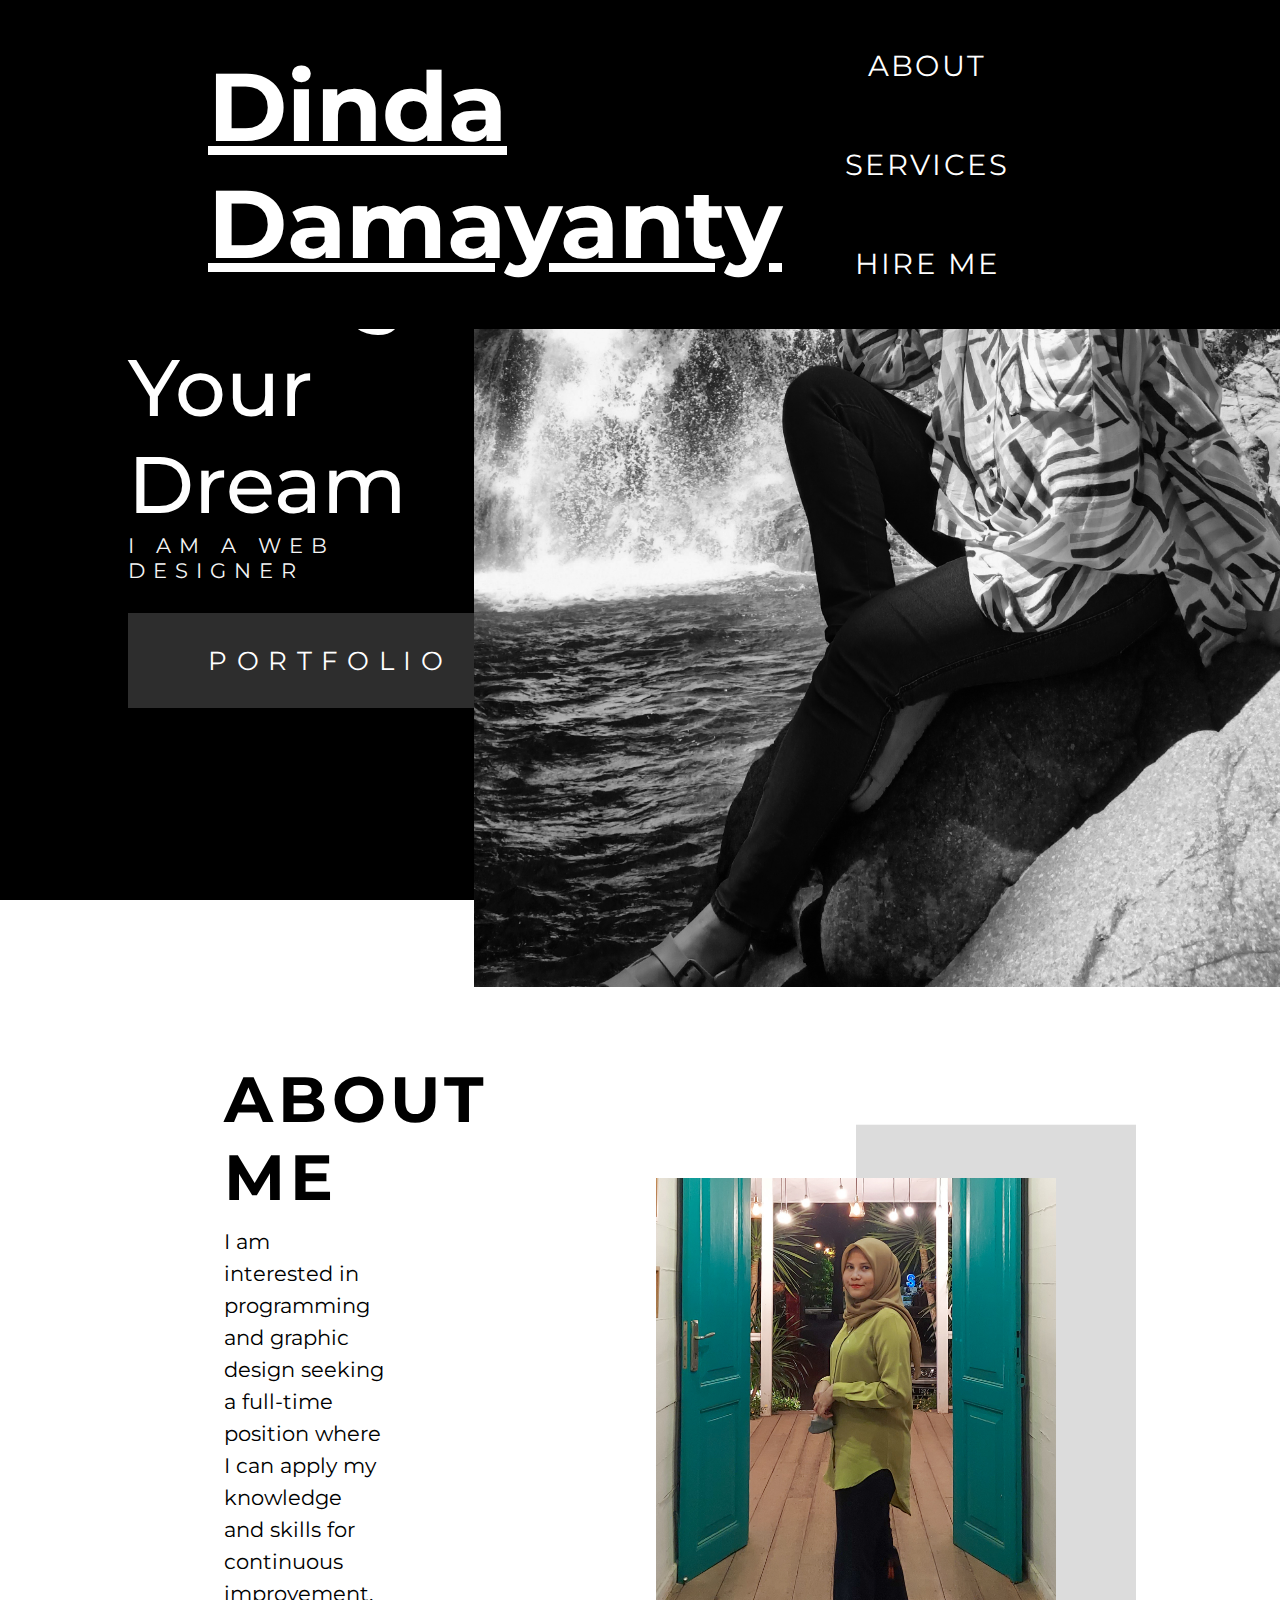
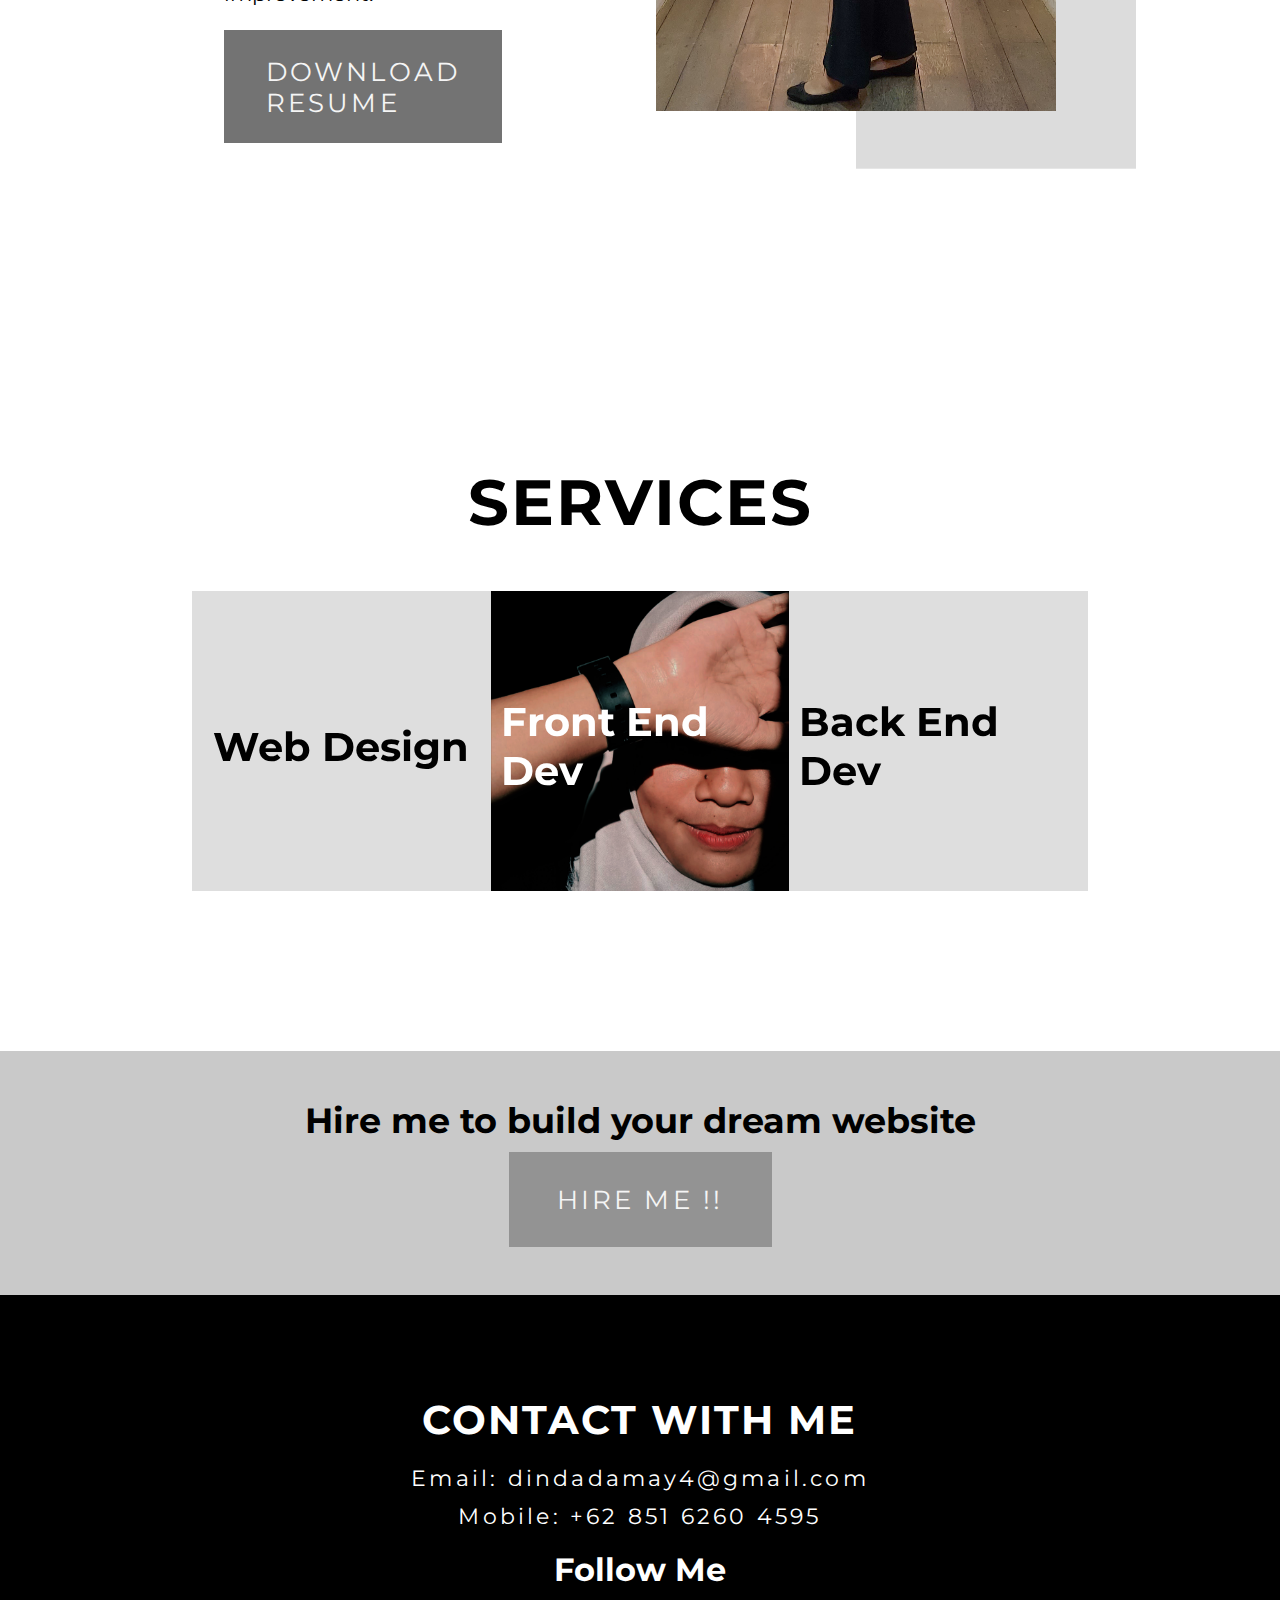
<file: index.html>
<!DOCTYPE html>
<html lang="en">
<head>
    <meta charset="UTF-8">
    <meta http-equiv="X-UA-Compatible" content="IE=edge">
    <meta name="viewport" content="width=device-width, initial-scale=1.0">
    <title>Dinda Damayanty</title>
    <link rel="stylesheet" href="https://cdnjs.cloudflare.com/ajax/libs/font-awesome/6.1.1/css/all.min.css" integrity="sha512-KfkfwYDsLkIlwQp6LFnl8zNdLGxu9YAA1QvwINks4PhcElQSvqcyVLLD9aMhXd13uQjoXtEKNosOWaZqXgel0g==" crossorigin="anonymous" referrerpolicy="no-referrer" />
    <link rel="stylesheet" href="style.css">
</head>
<body>
    <!-- nav-bar  -->
  <section id="nav-bar" class="container">
    <header class="nav-bar">
      <div class="brand"><a href="#hero"><h1>Dinda Damayanty</h1></a></div>
      <div class="nav-list">
        <div class="hamburger">
          <div class="bar"></div>
        </div>
        <ul>
          <li><a href="#about">About</a></li>
          <li><a href="#services">services</a></li>
          <li><a href="#hire">Hire Me</a></li>
        </ul>
      </div>
    </header>
  </section>
  <!-- End nav-bar  -->

    <!-- hero section -->
    <section id="hero" class="hero container">
        <div class="hero-info">
            <h1 class="hero-info-heading"> I Design <br>Your Dream</h1>
            <p class="hero-info-subheading">I am a web designer</p>
            <a href="portfolio.html" type="button" class="hero-info-button">Portfolio</a>
        </div>
        <div class="hero-img">
            <img src="./imaages/mypicture.jpg" alt="">
        </div>
    </section>
    <!-- end hero section -->

    <!-- about section  -->
    <section id="about" class="about container">
        <div class="about-info">
            <h1 class="about-info-heading">About Me</h1>
            <p class="about-info-desc">I am interested in programming and graphic design seeking a full-time position where I can apply my knowledge and skills for continuous improvement.</p>
            <a href="https://drive.google.com/file/d/1-bt7NFKig3dNfsiJByC12NYvONqxUeT7/view?usp=sharing" type="button" class="about-info-button">Download Resume</a>
        </div>
        <div class="about-img">
            <div class="about-img-wrapper">
                <img src="./imaages/images2.jpg" alt="">
            </div>
        </div>
    </section>
    <!-- end about section  -->

    <!-- service section -->
    <section id="services" class="services container">
        <div class="services-header">
            <h1 class="services-header-heading">Services</h1>
            <p class="services-header-desc"></p>
        </div>
        <div class="services-info">
            <div class="service">
                <div class="service-card">
                    <div class="service-front">
                        <i class="fa-solid fa-palette"></i>
                        <h1 class="service-front-heading">Web Design</h1>
                    </div>
                    <div class="service-back">
                        <h1 class="service-back-heading">Web Design</h1>
                        <p class="service-back-desc">the process of planning, conceptualizing, and arranging content online. Today, designing a website goes beyond aesthetics to include the website's overall functionality.</p>
                    </div>
                </div>
            </div>
            <div class="service">
                <div class="service-card">
                    <div class="service-front">
                        <i class="fa-solid fa-laptop"></i>
                        <h1 class="service-front-heading">Front End Dev</h1>
                    </div>
                    <div class="service-back">
                        <h1 class="service-back-heading">Front End Dev</h1>
                        <p class="service-back-desc">Front-end web development, also known as client-side development is the practice of producing HTML, CSS and JavaScript for a website or Web Application so that a user can see and interact with them directly.</p>
                    </div>
                </div>
            </div>
            <div class="service">
                <div class="service-card">
                    <div class="service-front">
                        <i class="fa-solid fa-building"></i>
                        <h1 class="service-front-heading">Back End Dev</h1>
                    </div>
                    <div class="service-back">
                        <h1 class="service-back-heading">Back End Dev</h1>
                        <p class="service-back-desc">A back-end developer is a type of programmer who creates the logical back-end and core computational logic of a website, software or information system. The developer creates components and features that are indirectly accessed by a user through a front-end application or system.</p>
                    </div>
                </div>
            </div>
        </div>
    </section>
    <!-- end service section -->

    <!-- Hire Section  -->
  <section id="hire" class="hire container">
    <h1 class="hire-heading">Hire me to build your dream website</h1>
    <a href="mailto:dindadamay4@gmail.com" type="button" class="hire-button">Hire Me !!</a>
  </section>
  <!-- End Hire Section  -->

   <!-- Footer section  -->
   <footer id="footer" class="footer container">
    <div class="footer-contact">
      <h1 class="footer-contact-heading">Contact With Me</h1>
      <p class="footer-contact-info">Email: dindadamay4@gmail.com</p>
      <p class="footer-contact-info">Mobile: +62 851 6260 4595</p>
    </div>
    <div class="footer-social-follow">
      <h1 class="footer-social-follow-heading">Follow Me</h1>
      <div class="footer-social-icon">
        <!-- <a href="#"><i class="fab fa-facebook"></i></a> -->
        <a href="https://www.instagram.com/dindamayanty/"><i class="fab fa-instagram-square"></i></a>
        <!-- <a href="#"><i class="fab fa-behance-square"></i></a>
        <a href="#"><i class="fab fa-dribbble-square"></i></a> -->
      </div>
    </div>
  </footer>
  <!-- End Footer section  -->
  <script src="./app.js"></script>
</body>
</html>
</file>
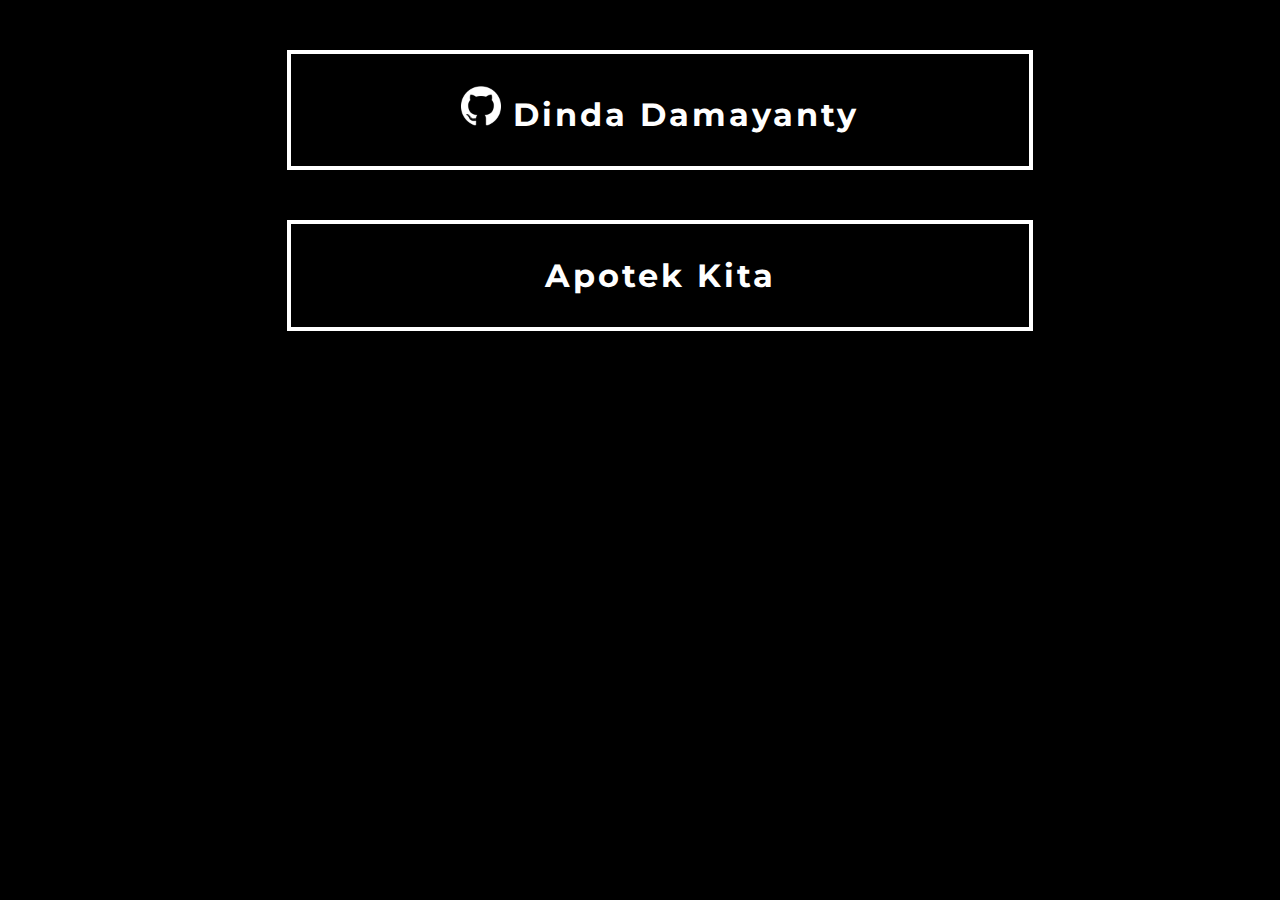
<file: portfolio.html>
<!DOCTYPE html>
<html lang="en">
<head>
    <meta charset="UTF-8">
    <meta http-equiv="X-UA-Compatible" content="IE=edge">
    <meta name="viewport" content="width=device-width, initial-scale=1.0">
    <title>Portfolio Dinda Damayanty</title>
    <style>
        @import url('https://fonts.googleapis.com/css2?family=Montserrat:wght@300;400;700&display=swap');

        body{
            background-color: rgb(0, 0, 0);
            font-family: 'Montserrat', sans-serif;
        }
        /* div {
            display: flex;
            justify-content: center;
        } */
        img {
            width: 40px;
            height: 40px;
        }
        li {
            display: flex;
            justify-content: center;
            align-items: center;
            list-style-type: none;
            color: white;
            width: 55%;
            position: relative;
            margin: 50px auto;
            padding: 2rem;
            border: 4px solid white;
            transition: .3s ease transform;
        }
    
        li:hover{
            background-color: rgb(45, 57, 68) ;
            border: 10px solid rgb(45, 57, 68);
        }
        a {
            color: white;
            font-size: 2rem;
            text-decoration: none;
            font-weight: bold;
            letter-spacing: 3px;
        }
    
        
       
    </style>
</head>
<body>
<div>
    <ul>
        <li><a href="https://github.com/Dindadamayanty"><img src="/imaages/GitHub-Mark-Light-120px-plus.png"> Dinda Damayanty</a></li>
        <li><a href="http://apotekkita.rf.gd/"> Apotek Kita</a></li>
    </ul>
</div>
    
    
            
       
</body>
</html>
</file>
<file: style.css>
@import url('https://fonts.googleapis.com/css2?family=Montserrat:wght@300;400;700&display=swap');
* {
    padding: 0;
    margin: 0;
    box-sizing: border-box;
}

html {
    font-size: 10 px;
    font-family: 'Montserrat', sans-serif;
    scroll-behavior: smooth;
}

.container {
	width: 100%;
	height: auto;
	display: flex;
	align-items: center;
	justify-content: center;
}

/* Nav Bar  */
#nav-bar {
	height: auto;
	width: 100%;
	position: fixed;
	z-index: 100;
	background-color: black;
}
.nav-bar {
	background-color: black;
	left: 0;
	top: 0;
	padding: 1rem 5rem;
	width: 100%;
	display: flex;
	align-items: center;
	justify-content: space-between;
}
.nav-bar .brand a {
	font-family: 'Montserrat', sans-serif;
	font-size: 3rem;
	color: white;
}
.nav-bar .nav-list {
	display: flex;
	align-items: center;
	justify-content: center;
}
.nav-bar .nav-list .hamburger {
	border: 2px solid white;
	border-radius: 50%;
	display: flex;
	align-items: center;
	justify-content: center;
	height: 70px;
	width: 70px;
	transition: .3s ease transform;
	cursor: pointer;
}
.nav-bar .nav-list .hamburger.active {
	transform: rotate(360deg);
}
.nav-bar .nav-list .hamburger.active .bar:before {
	top: 0;
	transform: rotate(45deg);
}
.nav-bar .nav-list .hamburger.active .bar:after {
	top: 0;
	transform: rotate(-45deg);
}
.nav-bar .nav-list .hamburger.active .bar {
	background-color: transparent;
}
.nav-bar .nav-list .hamburger .bar {
	height: 2px;
	width: 30px;
	background-color: white;
	position: relative;
	display: flex;
}
.nav-bar .nav-list .hamburger .bar::before,
.nav-bar .nav-list .hamburger .bar::after {
	content: '';
	position: absolute;
	left: 0;
	height: 100%;
	width: 100%;
	background-color: white;
	transition: .3s ease all;
}
.nav-bar .nav-list .hamburger .bar::before {
	top: 8px;
}
.nav-bar .nav-list .hamburger .bar::after {
	bottom: 8px;
}
.nav-bar .nav-list ul {
	position: absolute;
	width: 100%;
	top: 0;
	left: 0;
	background-color: rgb(46, 45, 45);
	padding: 5rem 0;
	transform: translateY(-100%);
	transition: .3s ease transform;
	text-align: center;
	z-index: -1;
}
.nav-bar .nav-list ul li {
	list-style: none;
	display: block;
	position: relative;
}
.nav-bar .nav-list ul li:hover:after {
	transform: translateX(-50%) scale(1);
}
.nav-bar .nav-list ul li:after {
	content: '';
	position: absolute;
	width: 5rem;
	height: .2rem;
	background-color: white;
	left: 50%;
	transform: translateX(-50%) scale(0);
	bottom: 0;
	transition: .3s ease transform;
}
.nav-bar .nav-list ul li a {
	font-size: 1.8rem;
	text-decoration: none;
	text-transform: uppercase;
	color: white;
	display: block;
	letter-spacing: .15rem;
	padding: 2rem 3rem;
}
.nav-bar .nav-list.open ul {
	transform: translateY(90px);
}
/* End Nav Bar */

/* hero section */
.hero {
    min-height: 80vh;
    width: 100%;
    padding-top: 50px;
    justify-content: center;
    background-color: black;
    display: flex;
    flex-direction: column-reverse;
    justify-content: center;
    align-items: center;
}
.hero .hero-info {
    width: 100%;
    text-align: center;
}
.hero .hero-info .hero-info-heading {
    font-size: 5rem;
    font-weight:500;
    color: white;
}
.hero .hero-info .hero-info-subheading {
    font-size: 1.6rem;
    text-transform: uppercase;
    letter-spacing: .5rem;
    color: whitesmoke;
}
.hero .hero-info .hero-info-button {
    margin-top: 30px;
    /* margin-bottom: 30px; */
    padding: 2rem 5rem;
    display: inline-block;
    font-size: 1.6rem;
    text-transform: uppercase;
    color: white;
    text-decoration: none;
    letter-spacing: .6rem;
    background-color: rgba(85, 85, 85, 0.534);
}
.hero .hero-img {
    height: 300;
    width: 80%;
    margin-bottom: 3rem;
}
.hero .hero-img img {
    height: 1000%;
    width: 100%;
    /* margin-left: 60px; */
}
/* end hero section */

/* about section */
.about {
    width: 100%;
    min-width: 50vh;
    padding: 10rem 5rem;
    flex-direction: column;
}
.about .about-info {
    text-align: center;
}
.about .about-info .about-info-heading {
    font-size: 4rem;
    text-transform: uppercase;
    letter-spacing: .3rem;
    color: black;
}
.about .about-info .about-info-desc {
    font-size: 1.3rem;
    line-height: 2rem;
    margin-top: 10px;
}
.about .about-info .about-info-button {
    padding: 1.6rem 2.6rem;
    display: inline-block;
    background-color: rgba(0, 0, 0, 0.548);
    color: whitesmoke;
    text-decoration: none;
    font-size: 1.6rem ;
    text-transform: uppercase;
    letter-spacing: .2rem;
    margin-top: 20px;
}
.about .about-img .about-img-wrapper {
    margin-top: 90px;
    height: auto;
    max-width: 400px;
    position: relative;
    display: inline-block;

}
.about .about-img .about-img-wrapper img {
    height: 100%;
    width: 100%;
}
.about .about-img .about-img-wrapper::after {
    position: absolute;
    content: '';
    right: -5rem;
    top: 50%;
    transform: translateY(-50%);
    width: 70%;
    height: 120%;
    background-color: rgba(34, 33, 33, 0.158);
    z-index: -1;
}
/* end about section */

/* service section */
.services {
    flex-direction: column;
    min-height: 60vh;
    padding: 10rem 5rem;
}
.services .services-header {
    width: 100%;
    text-align: center;
}
.services .services-header .services-header-heading {
    font-size: 4rem;
    text-transform: uppercase;
    letter-spacing: 2px;
    color: black;
}
.services .services-header .services-header-desc {
    font-size: 1.3rem;
    line-height: 2rem;
    margin-top: 20px;
}
.services .services-info {
    margin-top: 30px;
    display: flex;
    align-items: center;
    justify-content: center;
    width: 100%;
    flex-direction: column;
}
.services .services-info .service {
    width: 100%;
    min-height: 300px;
    position: relative;
    transition: .3s ease transform;
    margin: 5px;
}
.services .services-info .service .service-card {
    position: absolute;
    height: 100%;
    width: 100%;
    transform-style: preserve-3d;
    transition: .3s ease transform;
    display: block;
}
.services .services-info .service .service-card .service-front,
.services .services-info .service .service-card .service-back {
    position: absolute;
    left: 0;
    top: 0;
    height: 100%;
    width: 100%;
    backface-visibility: hidden;
    display: flex;
    flex-direction: column;
    align-items: center;
    justify-content: center;
    background-color: rgba(0, 0, 0, 0.13);
    padding: 10px;
}
.services .services-info .service .service-card .service-back {
    transform: rotateY(180deg);
}
.services .services-info .service .service-card .service-front i {
    font-size: 4rem;
    color: black;
    margin-bottom: 10px;
}
.services .services-info .service .service-card .service-front .service-front-heading,
.services .services-info .service .service-card .service-back .service-back-heading {
    font-size: 2.5rem;
    text-transform: capitalize;
}
.services .services-info .service:hover .service-card {
transform: rotateY(180deg);
}
.services .services-info .service .service-card .service-back .service-back-desc {
    font-size: 1.3rem;
    margin-top: 10px;
    text-align: center;
}
.services .services-info .service:nth-child(2) .service-card .service-front {
    background-image: url(./imaages/images1.jpg);
    background-size: cover;
    position: relative;
    color: white;
}
.services .services-info .service:nth-child(2) .service-card .service-front::after {
    content: '';
    position: absolute;
    left: 0;
    top: 0;
    height: 100%;
    width: 100%;
    background-color: rgba(0, 0, 0, 0.274);
    z-index: -1;
}
.services .services-info .service:nth-child(2) .service-card .service-front i {
    color: white;
}
/* end service section */

/* Hire Section  */
.hire {
	min-height: 10vh;
	flex-direction: column;
	width: 100%;
	background-color: rgba(0, 0, 0, 0.212);
	padding: 3rem 2rem;
}
.hire .hire-heading {
	color: black;
	font-size: 2.2rem;
	text-align: center;
}
.hire .hire-button {
	padding: 2rem 3rem;
	display: inline-block;
	background-color: rgba(0, 0, 0, 0.267);
	font-size: 1.6rem;
	text-transform: uppercase;
	text-decoration: none;
	letter-spacing: .2rem;
	margin-top: 10px;
	color: whitesmoke;
	transition: .3s ease background-color;
}
.hire .hire-button:hover {
	background-color: black;
}
/* End Hire Section  */

/* Footer section  */
.footer {
	min-height: 20vh;
	width: 100%;
	background-color: black;
	color: white;
	flex-direction: column;
	text-align: center;
	padding: 5rem;
}
.footer .footer-contact {
	padding: 20px;
}
.footer .footer-contact .footer-contact-heading {
	font-size: 2.5rem;
	text-transform: uppercase;
	letter-spacing: 2px;
	margin-bottom: 10px;
}
.footer .footer-contact .footer-contact-info {
	font-size: 1.4rem;
	padding-top: 10px;
	letter-spacing: .2rem;
}
.footer .footer-social-follow .footer-social-icon a {
	color: white;
	font-size: 3rem;
	margin: .4rem;
	display: inline-block;
}
/* End Footer section  */

/* Media query for desktop and tab  */
@media only screen and (min-width: 768px) {
	.nav-bar .nav-list .hamburger {
		display: none;
	}
	.nav-bar {
		width: 80%;
	}
	.nav-bar .nav-list ul {
		transform: translateX(0);
		position: initial;
		padding: 0;
		z-index: initial;
		background-color: transparent;
	}
	.nav-bar .nav-list ul li {
		display: inline-block;
	}
	.hero {
		height: 100vh;
		flex-direction: row;
		padding-left: 10%;
		justify-content: center;
		align-items: center;
	}
	.hero .hero-info {
		max-width: 30%;
		text-align: left;
	}
	.hero .hero-info .hero-info-subheading {
		font-size: 1.3rem;
		letter-spacing: .5rem;
	}
	.hero .hero-img {
		min-width: 400px;
		max-width: 1000px;
	}
	.about {
		width: 80%;
		margin: 0 auto;
		flex-direction: row;
	}
	.about .about-info {
		width: 50%;
		text-align: left;
		padding-right: 17rem;
	}
	.services .services-header .services-header-desc {
		max-width: 500px;
		padding-top: 20px;
		margin: 0 auto;
	}
	.services .services-info {
		flex-direction: row;
		width: 80%;
	}
	.services .services-info .service {
		margin: 0;
	}
}
/* End Media query for desktop and tab  */

/* Media Query For Desktop Only  */
@media only screen and (min-width: 1200px) {
	.hero .hero-info .hero-info-heading {
		font-size: 5rem;
	}
	.hero .hero-info .hero-info-subheading {
		letter-spacing: .5rem;
	}
}
/* End Media Query For Desktop Only  */
</file>
